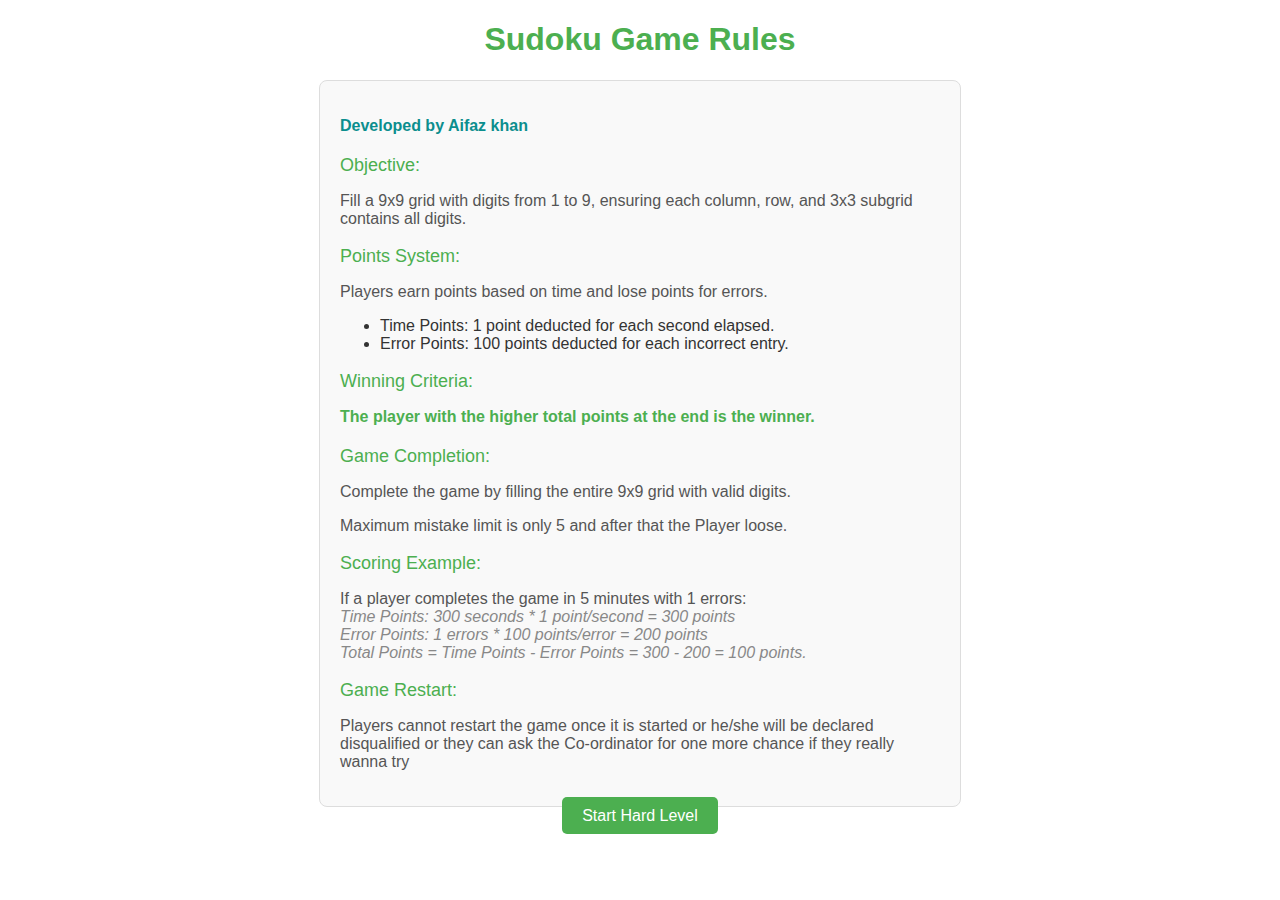
<file: index.html>
<!DOCTYPE html>
<html lang="en">

<head>
    <meta charset="UTF-8">
    <meta name="viewport" content="width=device-width, initial-scale=1.0">
    <title>Sudoku Game</title>
    <style>
        body {
            font-family: 'Arial', sans-serif;
            text-align: center;
            margin: 20px;
        }

        h1 {
            color: #333;
        }

        p {
            color: #555;
            margin-bottom: 20px;
        }

        .start-button {
            padding: 10px 20px;
            font-size: 16px;
            background-color: #4CAF50;
            color: #fff;
            border: none;
            border-radius: 5px;
            cursor: pointer;
            text-decoration: none; /* Remove the underline for anchor tag */
        }

        .start-button:hover {
            background-color: #45a049;
        }
    </style>
</head>

<body>
    <!DOCTYPE html>
    <html lang="en">
    
    <head>
        <meta charset="UTF-8">
        <meta name="viewport" content="width=device-width, initial-scale=1.0">
        <title>Sudoku Game Rules</title>
        <style>
            body {
                font-family: 'Arial', sans-serif;
                text-align: center;
                margin: 20px;
                color: #333;
            }
    
            h1 {
                color: #4CAF50;
            }
    
            p {
                color: #555;
                margin-bottom: 20px;
            }
    
            .rules-container {
                background-color: #f9f9f9;
                border: 1px solid #ddd;
                border-radius: 8px;
                padding: 20px;
                text-align: left;
                max-width: 600px;
                margin: auto;
            }
    
            .rule-heading {
                color: #4CAF50;
                font-size: 18px;
                margin-bottom: 10px;
            }
    
            .rule-description {
                margin-bottom: 15px;
            }
    
            .example-text {
                font-style: italic;
                color: #888;
            }
    
            .winning-criteria {
                font-weight: bold;
                color: #4CAF50;
            }

            @media only screen and (max-width: 600px) {
            .rules-container {
                max-width: 100%;
                margin: 10px;
            }
        }
        #dev{
            font-size: 1rem;
            color: rgb(11, 142, 142);
            font-weight:bold;
        }

        /* Add this CSS at the end of your existing styles */


        </style>
    </head>
    
    <body>
        <div class="overlay" id="overlay"></div>
        <h1>Sudoku Game Rules</h1>
        <div class="rules-container">
            <p id="dev">Developed by Aifaz khan</p>
            <div class="rule">
                <p class="rule-heading">Objective:</p>
                <p class="rule-description">Fill a 9x9 grid with digits from 1 to 9, ensuring each column, row, and 3x3 subgrid contains all digits.</p>
            </div>
    
            <div class="rule">
                <p class="rule-heading">Points System:</p>
                <p class="rule-description">Players earn points based on time and lose points for errors.</p>
                <ul>
                    <li>Time Points: 1 point deducted for each second elapsed.</li>
                    <li>Error Points: 100 points deducted for each incorrect entry.</li>
                </ul>
            </div>
    
            <div class="rule">
                <p class="rule-heading">Winning Criteria:</p>
                <p class="winning-criteria">The player with the higher total points at the end is the winner.</p>
            </div>
    
            <div class="rule">
                <p class="rule-heading">Game Completion:</p>
                <p class="rule-description">Complete the game by filling the entire 9x9 grid with valid digits.</p>
                <p class="rule-description">Maximum mistake limit is only 5 and after that the Player loose.</p>
            </div>
    
            <div class="rule">
                <p class="rule-heading">Scoring Example:</p>
                <p class="rule-description">If a player completes the game in 5 minutes with 1 errors:
                    <br>
                    <span class="example-text">Time Points: 300 seconds * 1 point/second = 300 points</span>
                    <br>
                    <span class="example-text">Error Points: 1 errors * 100 points/error = 200 points</span>
                    <br>
                    <span class="example-text">Total Points = Time Points - Error Points = 300 - 200 = 100 points.</span>
                </p>
            </div>

            <div class="rule">
                <p class="rule-heading">Game Restart:</p>
                <p class="rule-description">Players cannot  restart the game once it is started or he/she will be declared disqualified or they can ask the Co-ordinator for one more chance if they really wanna try</p>
            </div>
        </div>
    </body>
    
    </html>
    
    <!-- Link to the actual game website -->
    <a class="start-button" href="sudoku.html">Start Hard Level</a>

   

</body>

</html>
</file>
